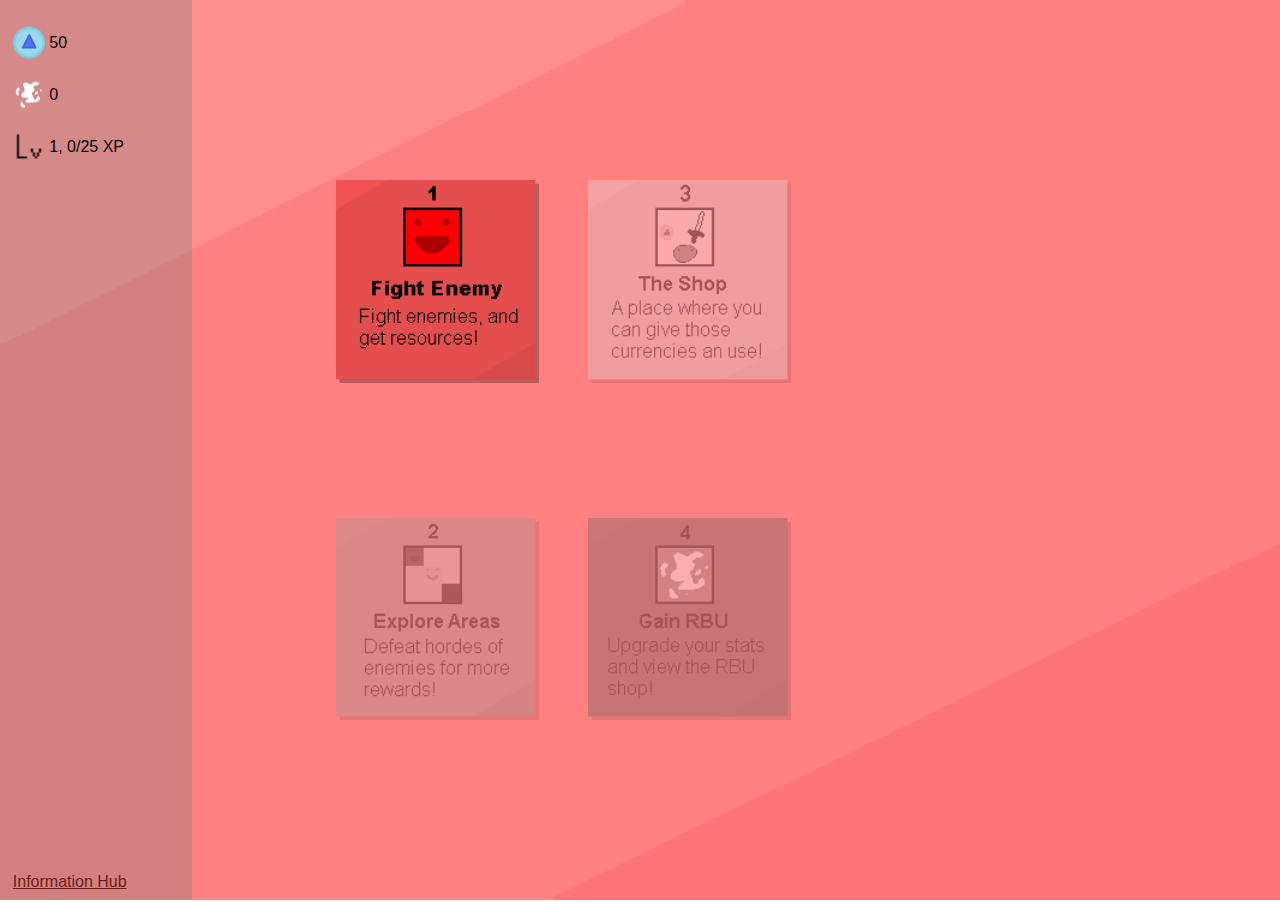
<file: index.html>
<!DOCTYPE html>

<html>
	<head>
		<link rel="shortcut icon" type="image/x-icon" href="favicon.ico">

		<meta name="description" content="A game. Play now!">
        <meta name="keywords" content="agp, gaming, game">

		<link rel="stylesheet" href="css/main.css">
		<link rel="stylesheet" href="css/menu.css">

		<link rel="stylesheet" href="css/enemy.css">
		<link rel="stylesheet" href="css/area.css">
		<link rel="stylesheet" href="css/shop.css">
		<link rel="stylesheet" href="css/rbu.css">

		<script src="js/class/Player.js" defer></script>
		<script src="js/class/Stats.js" defer></script>

		<script src="js/main.js" defer></script>
		<script src="js/functions.js" defer></script>
		<script src="js/saving.js" defer></script>
		<script src="js/calcstats.js" defer></script>

		<script src="js/enemy.js" defer></script>
		<script src="js/battle.js" defer></script>
		<script src="js/area.js" defer></script>
		<script src="js/areabattle.js" defer></script>
		<script src="js/shop.js" defer></script>
		<script src="js/rbu.js" defer></script>

		<script src="js/lists/enemies.js" defer></script>
		<script src="js/lists/buffs.js" defer></script>
		<script src="js/lists/swords.js" defer></script>
		<script src="js/lists/shields.js" defer></script>
		<script src="js/lists/items.js" defer></script>
		<script src="js/lists/areas.js" defer></script>

		<script src="js/lib/break_eternity.js"></script>
		<script src="js/lib/format.js"></script>

		<title>AGP</title>
	</head>

	<body onload="firststart();">
		<img src="media/bg/main.png" id="bg" alt="Menu">

		<div class="ui">
			<div id="left" class="side">
				<p><img class="icon" title="Currencies" alt="Currencies" src="media/currency.png"> <span id="currencyDisplay">0</span></p>
				<p><img class="icon" title="RBU" alt="RBU" src="media/rbu.png"> <span id="rbuDisplay">0</span></p>
				<p><img class="icon" title="Level" alt="Level" src="media/level.png"> <span id="levelDisplay">0</span>, <span id="xpDisplay">0</span>/<span id="maxXpDisplay">0</span> XP</p>
				<a href="infohub/index.html" id="info-hub">Information Hub</a>
			</div>

			<div id="game">
				<div class="section" id="main">
					<div class="subsection" id="main-main">
						<div class="tile" id="tile-enemy" onclick="player.clickTile('enemy');"></div>
						<div class="tile" id="tile-area" onclick="player.clickTile('area');"></div>
						<div class="tile" id="tile-shop" onclick="player.clickTile('shop');"></div>
						<div class="tile" id="tile-rbu" onclick="player.clickTile('rbu');"></div>
					</div>
				</div>



				<div class="section" id="enemy" style="display:none;">
					<div class="subsection" id="enemy-main">
						<div class="back" onclick="player.switchTab()"></div>
						<p id="spawner-tutorial-thingy">Click to toggle enemy spawning!</p>
						<div id="enemy-top">
							<div id="enemy-items">
								<div id="use-squarespawn" class="consumable-item e-consumable-item" onclick="useConsumable('squarespawn')"></div>
							</div>
							<span id="e-consumable-count" class="consumable-count"></span>
							<div id="toggle-spawn" onclick="toggleSpawner()">
								<img id="toggle-spawn-img" src="media/spawner off.png">
							</div>
						</div>
						<div id="enemy-field-visible">
							<div id="enemy-field"></div>
						</div>
					</div>


					<div class="subsection" id="enemy-battle" style="display:none;">
						<div class="forfeit" onclick="forfeitFight()"></div>
						
						<p class="battle-title">Vs. Red Square</p>
						<div class="battle-player">
							<p class="battle-stat battle-player-decrease">-1</p>
							<p class="battle-stat battle-player-hp">10/10</p>
							<img class="battle-player-img" src="media/player.png">
							<p class="battle-stat battle-player-atk">2 ATK</p>
							<p class="battle-stat battle-player-accy">75 ACCY</p>
							<p class="battle-stat battle-player-blk">0 BLK</p>
						</div>
						<div class="battle-enemy">
							<p class="battle-stat battle-enemy-decrease">-1</p>
							<p class="battle-stat battle-enemy-hp">100/100</p>
							<img class="battle-enemy-img" src="media/enemies/redsquare.png" width="128" height="128">
							<p class="battle-stat battle-enemy-atk">10 ATK</p>
							<p class="battle-stat battle-enemy-accy">85 ACCY</p>
							<p class="battle-stat battle-enemy-blk">5 BLK</p>
						</div>
						<div class="battle-end" style="display:none;">
							<p class="battle-result">Somebody won!</p>
							<p class="battle-stat battle-end-message">Click the button at the top left to exit.</p>
							<div class="battle-rewards">
								<p class="battle-stat battle-currency-reward">+<span class="b-cr-value">0</span><img class="icon" title="Currencies" alt="Currencies" src="media/currency.png"></p>
								<p class="battle-stat battle-xp-reward">+<span class="b-xp-value">0</span> XP</p>
							</div>
						</div>
					</div>
				</div>



				<div class="section" id="area" style="display:none;">
					<div class="subsection" id="area-main">
						<div class="back" onclick="player.switchTab()"></div>
						<p class="section-title">Pick a Zone</p>

						<div id="pick-zone">
							<div id="first-zone"></div>
							<div id="prev-zone"></div>

							<span id="picked-zone">0</span>

							<div id="next-zone"></div>
							<div id="last-zone"></div>

							<button id="select-zone">Go to Zone 0</button>
						</div>
						<button id="go-to-area-diffs">Area Difficulty Info</button>
					</div>


					<div class="subsection" id="area-select" style="display:none;">
						<div class="back" onclick="player.switchTab('area')"></div>
						
						<p class="section-title">Pick an Area</p>

						<div id="area-box">
							<div id="area-container"></div>
							<div id="area-info">
								<p id="area-info-header" class="section-title">Area Info</p>
								<i id="area-idesc"></i>
								<ul id="area-infos"></ul>
							</div>
						</div>
					</div>


					<div class="subsection" id="area-play" style="display:none;">
						<div class="forfeit" onclick="forfeitJourney()"></div>
						<p id="area-current-title" class="section-title nomargin">Area 0-1: ae</p>
					</div>


					<div class="subsection" id="area-fight" style="display:none;">
						<div class="forfeit" onclick="forfeitJourney()"></div>
						<p class="battle-title">Vs. Red Square</p>
						<div class="battle-player">
							<p class="battle-stat battle-player-decrease">-1</p>
							<p class="battle-stat battle-player-hp">10/10</p>
							<img class="battle-player-img" src="media/player.png">
							<p class="battle-stat battle-player-atk">2 ATK</p>
							<p class="battle-stat battle-player-accy">75 ACCY</p>
							<p class="battle-stat battle-player-blk">0 BLK</p>
						</div>
						<div class="battle-enemy">
							<p class="battle-stat battle-enemy-decrease">-1</p>
							<p class="battle-stat battle-enemy-hp">100/100</p>
							<img class="battle-enemy-img" src="media/enemies/redsquare.png" width="128" height="128">
							<p class="battle-stat battle-enemy-atk">10 ATK</p>
							<p class="battle-stat battle-enemy-accy">85 ACCY</p>
							<p class="battle-stat battle-enemy-blk">5 BLK</p>
						</div>
						<div class="battle-end" style="display:none;">
							<p class="battle-result">Somebody won!</p>
							<p class="battle-stat battle-end-message">Click the button at the top left to exit.</p>
							<div class="battle-rewards">
								<p class="battle-stat battle-currency-reward">+<span class="b-cr-value">0</span><img class="icon" title="Currencies" alt="Currencies" src="media/currency.png"></p>
								<p class="battle-stat battle-xp-reward">+<span class="b-xp-value">0</span> XP</p>
							</div>
						</div>
					</div>


					<div class="subsection" id="area-multifight" style="display:none;">
						<div class="forfeit" onclick="forfeitJourney()"></div>
						<p class="battle-title">Vs. Red Square</p>
						<div class="battle-player">
							<p class="battle-stat battle-player-decrease">-1</p>
							<p class="battle-stat battle-player-hp">10/10</p>
							<img class="battle-player-img" src="media/player.png">
							<p class="battle-stat battle-player-atk">2 ATK</p>
							<p class="battle-stat battle-player-accy">75 ACCY</p>
							<p class="battle-stat battle-player-blk">0 BLK</p>
						</div>
						<div id="battle-enemies"></div>
						<div class="battle-end" style="display:none;">
							<p class="battle-result">Somebody won!</p>
							<p class="battle-stat battle-end-message">Click the button at the top left to exit.</p>
							<div class="battle-rewards">
								<p class="battle-stat battle-currency-reward">+<span class="b-cr-value">0</span><img class="icon" title="Currencies" alt="Currencies" src="media/currency.png"></p>
								<p class="battle-stat battle-xp-reward">+<span class="b-xp-value">0</span> XP</p>
							</div>
						</div>
					</div>


					<div class="subsection" id="area-finish" style="display:none;">
						<div class="forfeit" onclick="forfeitJourney()"></div>
						<p id="area-finish-title" class="section-title" style="font-size:6em;margin-block:0.5em">Area thing Clear!</p><br><br>
						<p id="area-finish-desc" class="section-subtitle">You have finished Area thing: Thing.</p>
						<p class="section-subtitle">Click the button at the top left to exit.</p>
						<p class="battle-stat battle-currency-reward">+<span id="area-finish-cr-value">0</span><img class="icon" title="Currencies" alt="Currencies" src="media/currency.png"></p>
						<p class="battle-stat battle-xp-reward">+<span id="area-finish-xp-value">0</span> XP</p>
					</div>


					<div class="subsection" id="area-diffs" style="display:none;">
						<div class="back" onclick="player.switchTab('area')"></div>
					</div>
				</div>



				<div class="section" id="shop" style="display:none;">
					<div class="subsection" id="shop-main">
						<div class="back" onclick="player.switchTab()"></div>
						<p class="section-title">The Shop</p>
						<p class="section-subtitle">You get an item for buying in the shop, they're not insta-use.</p>
						<div id="items"></div>
					</div>
				</div>



				<div class="section" id="rbu" style="display:none;">
					<div class="subsection" id="rbu-main">
						<div class="back" onclick="player.switchTab()"></div>
						<p class="section-title">You have <span id="rbu-counter">N</span> RBU</p>

						<button id="collect-rbu">+<span id="rbu-per-collect">n</span> RBU</button>
						<div id="rbu-items">
							<span id="r-consumable-count" class="consumable-count"></span>
							
							<div id="use-rburecharge" class="consumable-item r-consumable-item" onclick="useConsumable('rburecharge')"></div>
						</div>

						<button id="buy-rbs">RB Shop</button>
					</div>


					<div class="subsection" id="rbu-rbshop" style="display:none;">
						<div class="back" onclick="player.switchTab()"></div>
						<p class="section-title">RB Shop</p>
	
						<div id="select-rb">
							<div id="selected-rb" style="background-image:url(media/rbs/1.png);"></div>
	
							<div id="first-rb"></div>
							<div id="prev-rb"></div>
	
							<div id="next-rb"></div>
							<div id="last-rb"></div>
	
							<button id="buy-rb">Buy (<span id="rb-cost">45</span> RBU)</button>
						</div>
					</div>
					

					<div class="subsection" id="rbu-select" style="display:none;">
						<div id="select-rb-back" class="back" style="display:none;" onclick="player.switchTab()"></div>
	
						<p class="section-title">Select a Bonus!</p>
						<p class="section-subtitle">Hover over a bonus to see its effect.</p>
						<div id="bonuses"></div>
						<div id="picked-buff" style="display:none;">
							<p class="section-title" id="picked-buff-title">You've picked:</p>
							<p class="section-subtitle" id="pbuff-name">Name</p>
							<img id="pbuff-img"></img>
							<p class="section-subtitle" id="pbuff-effect">Effect</p><br>
	
							<p class="section-subtitle">Click the button at the top left to exit.</p>
						</div>
					</div>
				</div>
			</div>
		</div>
	</body>
</html>
</file>
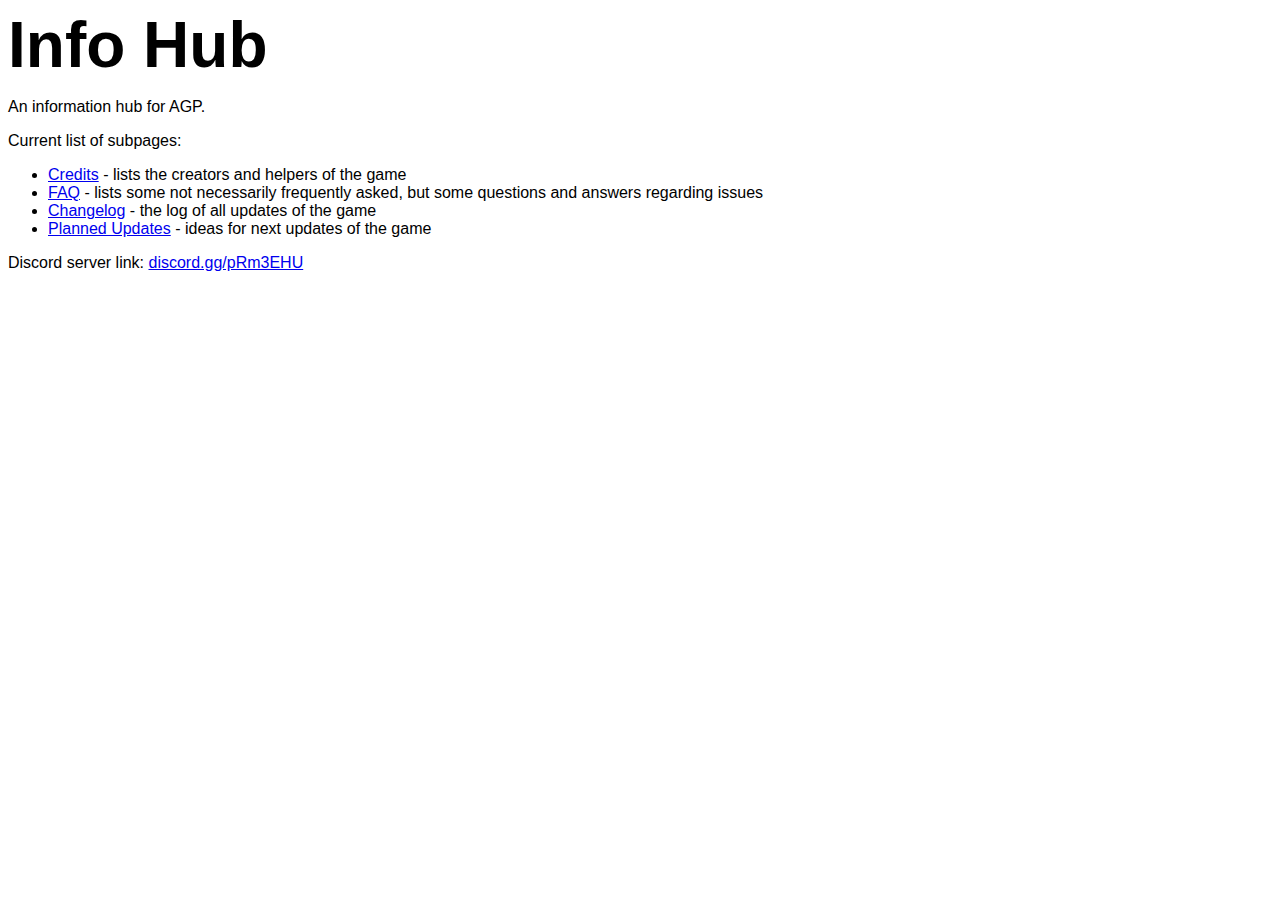
<file: infohub/index.html>
<!DOCTYPE html>

<html>
	<head>
		<link rel="stylesheet" href="style.css">
		<title>Information Hub | AGP</title>
	</head>

	<body id="subpage">
		<h1 class="title">Info Hub</h1>
		<p>An information hub for AGP.</p>
		<p>Current list of subpages:</p>
		<ul>
			<li><a href="credits.html">Credits</a> - lists the creators and helpers of the game</li>
			<li><a href="faq.html">FAQ</a> - lists some not necessarily frequently asked, but some questions and answers regarding issues</li>
			<li><a href="changelog.html">Changelog</a> - the log of all updates of the game</li>
			<li><a href="plannedupdates.html">Planned Updates</a> - ideas for next updates of the game</li>
		</ul>

		<p>Discord server link: <a href="https://discord.gg/pRm3EHU">discord.gg/pRm3EHU</a></p>
	</body>
</html>
</file>
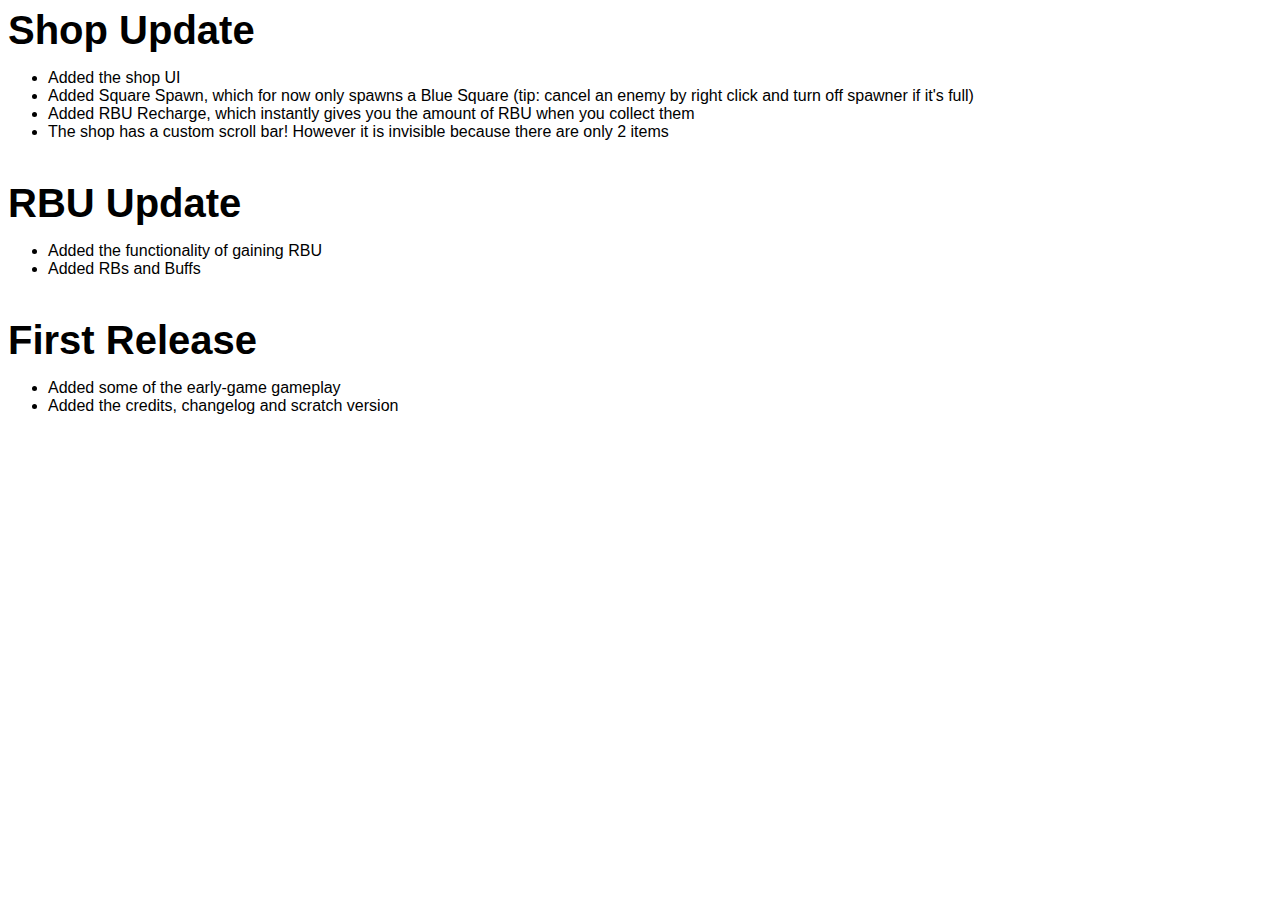
<file: infohub/changelog.html>
<!DOCTYPE html>

<html>
	<head>
		<link rel="shortcut icon" type="image/x-icon" href="favicon.ico">

		<link rel="stylesheet" href="style.css">

		<title>Changelog | AGP</title>
	</head>

	<body style="margin:8px;">
		<h1 id="v-shopupdate">Shop Update</h1>
		<ul>
			<li>Added the shop UI</li>
			<li>Added Square Spawn, which for now only spawns a Blue Square (tip: cancel an enemy by right click and turn off spawner if it's full)</li>
			<li>Added RBU Recharge, which instantly gives you the amount of RBU when you collect them</li>
			<li>The shop has a custom scroll bar! However it is invisible because there are only 2 items</li>
		</ul>
		<h1 id="v-rbuupdate">RBU Update</h1>
		<ul>
			<li>Added the functionality of gaining RBU</li>
			<li>Added RBs and Buffs</li>
		</ul>
		<h1 id="v-firstrelease">First Release</h1>
		<ul>
			<li>Added some of the early-game gameplay</li>
			<li>Added the credits, changelog and scratch version</li>
		</ul>
	</body>
</html>
</file>
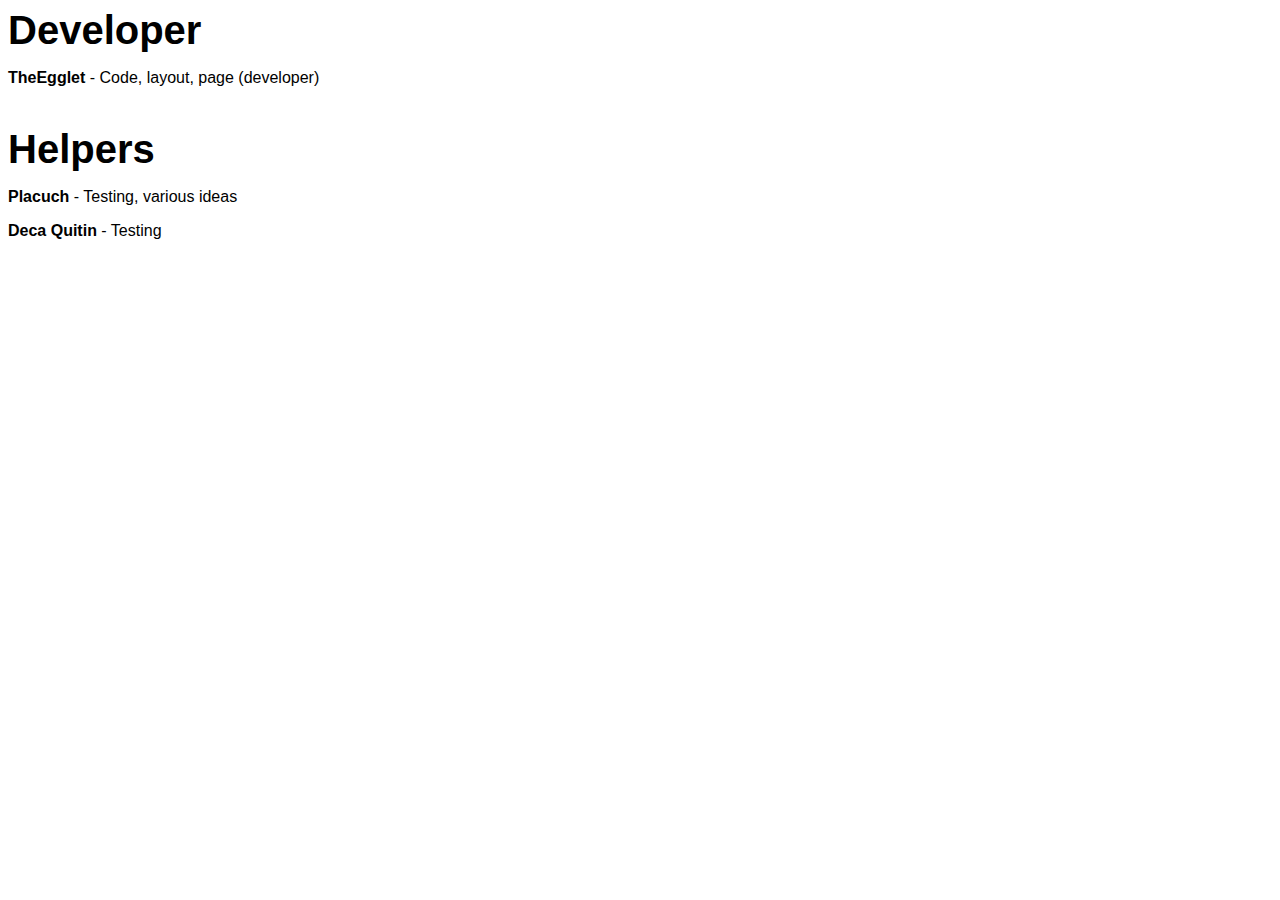
<file: infohub/credits.html>
<!DOCTYPE html>

<html>
	<head>
		<link rel="stylesheet" href="style.css">
		<title>Credits | AGP</title>
	</head>

	<body id="subpage">
		<h1>Developer</h1>
		<p><strong>TheEgglet</strong> - Code, layout, page (developer)</p>
		<h1>Helpers</h1>
		<p><strong>Placuch</strong> - Testing, various ideas</p>
		<p><strong>Deca Quitin</strong> - Testing</p>
	</body>
</html>
</file>
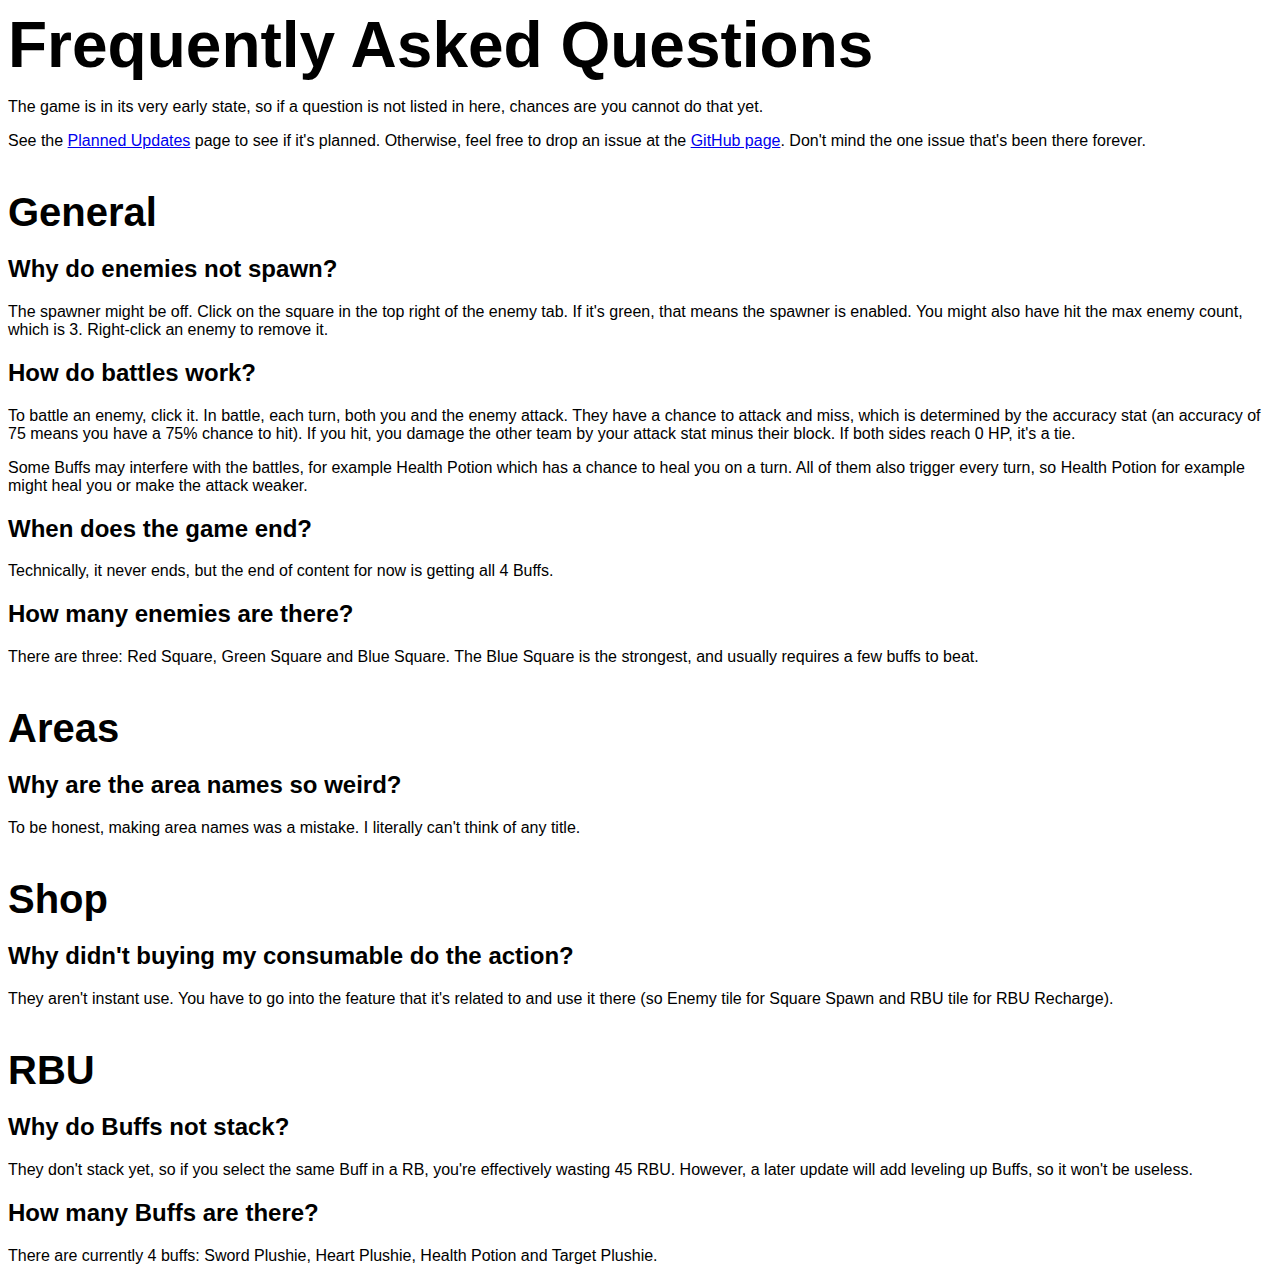
<file: infohub/faq.html>
<!DOCTYPE html>

<html>
	<head>
		<link rel="stylesheet" href="style.css">
		<title>FAQ | AGP</title>
	</head>

	<body id="subpage">
		<h1 class="title">Frequently Asked Questions</h1>
		<p>The game is in its very early state, so if a question is not listed in here, chances are you cannot do that yet.</p>
		<p>See the <a href="plannedupdates.html">Planned Updates</a> page to see if it's planned. Otherwise, feel free to drop an issue at the <a href="https://github.com/WoodStuff/WoodStuff.github.io/issues">GitHub page</a>. Don't mind the one issue that's been there forever.</p>

		<h1 id="general">General</h1>

		<h2>Why do enemies not spawn?</h2>
		<p>The spawner might be off. Click on the square in the top right of the enemy tab. If it's green, that means the spawner is enabled. You might also have hit the max enemy count, which is 3. Right-click an enemy to remove it.</p>

		<h2>How do battles work?</h2>
		<p>To battle an enemy, click it. In battle, each turn, both you and the enemy attack. They have a chance to attack and miss, which is determined by the accuracy stat (an accuracy of 75 means you have a 75% chance to hit). If you hit, you damage the other team by your attack stat minus their block. If both sides reach 0 HP, it's a tie.</p>
		<p>Some Buffs may interfere with the battles, for example Health Potion which has a chance to heal you on a turn. All of them also trigger every turn, so Health Potion for example might heal you or make the attack weaker.</p>

		<h2>When does the game end?</h2>
		<p>Technically, it never ends, but the end of content for now is getting all 4 Buffs.</p>

		<h2>How many enemies are there?</h2>
		<p>There are three: Red Square, Green Square and Blue Square. The Blue Square is the strongest, and usually requires a few buffs to beat.</p>


		<h1 id="area">Areas</h1>

		<h2>Why are the area names so weird?</h2>
		<p>To be honest, making area names was a mistake. I literally can't think of any title.</p>


		<h1 id="shop">Shop</h1>

		<h2>Why didn't buying my consumable do the action?</h2>
		<p>They aren't instant use. You have to go into the feature that it's related to and use it there (so Enemy tile for Square Spawn and RBU tile for RBU Recharge).</p>


		<h1 id="rbu">RBU</h1>

		<h2>Why do Buffs not stack?</h2>
		<p>They don't stack yet, so if you select the same Buff in a RB, you're effectively wasting 45 RBU. However, a later update will add leveling up Buffs, so it won't be useless.</p>

		<h2>How many Buffs are there?</h2>
		<p>There are currently 4 buffs: Sword Plushie, Heart Plushie, Health Potion and Target Plushie.</p>
	</body>
</html>
</file>
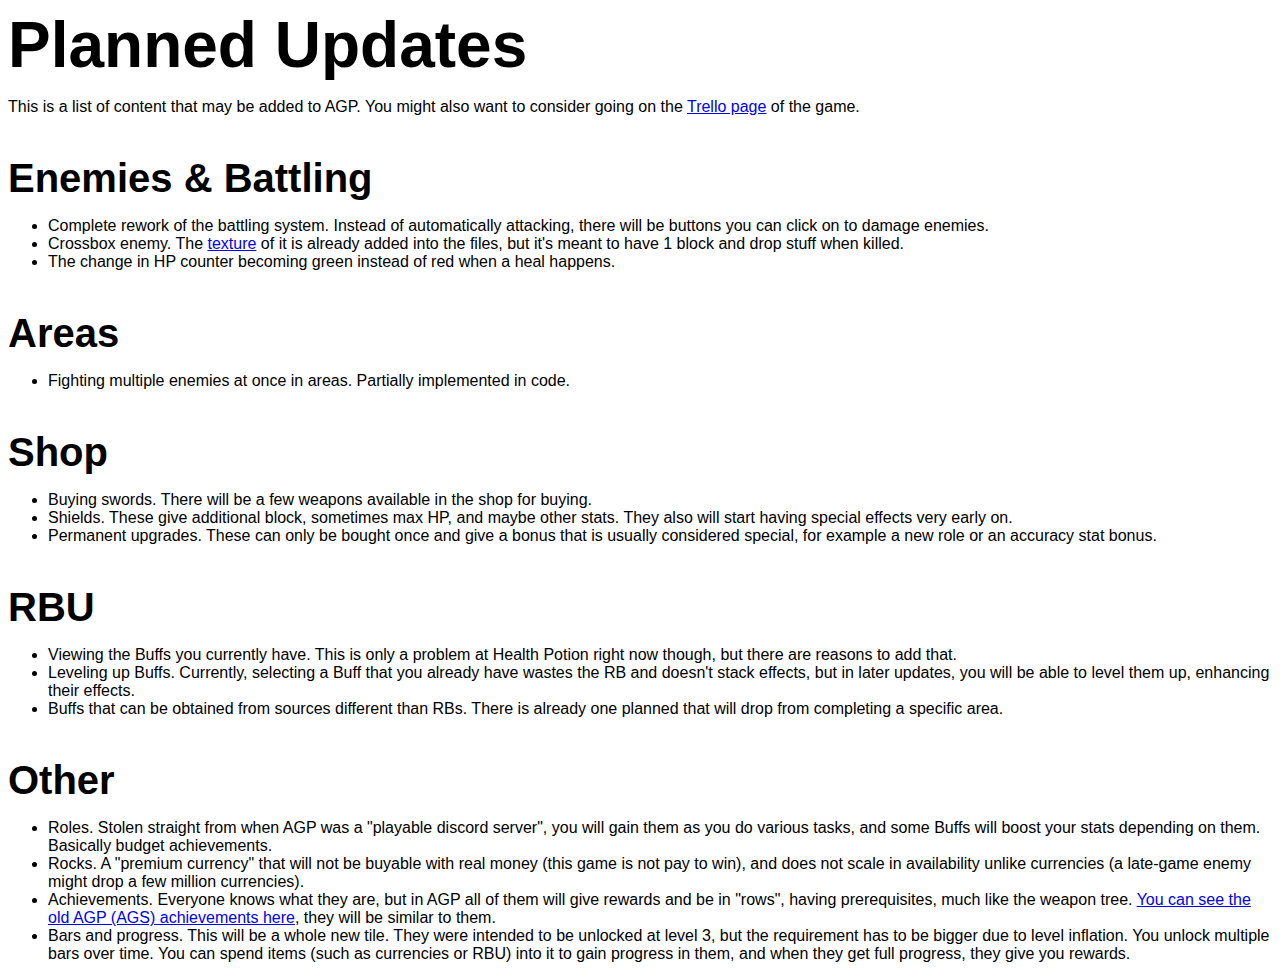
<file: infohub/plannedupdates.html>
<!DOCTYPE html>

<html>
	<head>
		<link rel="stylesheet" href="style.css">
		<title>Planned Updates | AGP</title>
	</head>

	<body id="subpage">
		<h1 class="title">Planned Updates</h1>
		<p>This is a list of content that may be added to AGP. You might also want to consider going on the <a href="https://trello.com/b/sFSf1xdY">Trello page</a> of the game.</p>

		<h1 id="enemy">Enemies & Battling</h1>
		<ul>
			<li>Complete rework of the battling system. Instead of automatically attacking, there will be buttons you can click on to damage enemies. </li>
			<li>Crossbox enemy. The <a href="../media/enemies/crossbox.png">texture</a> of it is already added into the files, but it's meant to have 1 block and drop stuff when killed.</li>
			<li>The change in HP counter becoming green instead of red when a heal happens.</li>
		</ul>

		<h1 id="area">Areas</h1>
		<ul>
			<li>Fighting multiple enemies at once in areas. Partially implemented in code.</li>
		</ul>

		<h1 id="shop">Shop</h1>
		<ul>
			<li>Buying swords. There will be a few weapons available in the shop for buying.</li>
			<li>Shields. These give additional block, sometimes max HP, and maybe other stats. They also will start having special effects very early on.</li>
			<li>Permanent upgrades. These can only be bought once and give a bonus that is usually considered special, for example a new role or an accuracy stat bonus.</li>
		</ul>

		<h1 id="rbu">RBU</h1>
		<ul>
			<li>Viewing the Buffs you currently have. This is only a problem at Health Potion right now though, but there are reasons to add that.</li>
			<li>Leveling up Buffs. Currently, selecting a Buff that you already have wastes the RB and doesn't stack effects, but in later updates, you will be able to level them up, enhancing their effects.</li>
			<li>Buffs that can be obtained from sources different than RBs. There is already one planned that will drop from completing a specific area.</li>
		</ul>

		<h1 id="other">Other</h1>
		<ul>
			<li>Roles. Stolen straight from when AGP was a "playable discord server", you will gain them as you do various tasks, and some Buffs will boost your stats depending on them. Basically budget achievements.</li>
			<li>Rocks. A "premium currency" that will not be buyable with real money (this game is not pay to win), and does not scale in availability unlike currencies (a late-game enemy might drop a few million currencies).</li>
			<li>Achievements. Everyone knows what they are, but in AGP all of them will give rewards and be in "rows", having prerequisites, much like the weapon tree. <a href="../media/ags achievements.png">You can see the old AGP (AGS) achievements here</a>, they will be similar to them.</li>
			<li>Bars and progress. This will be a whole new tile. They were intended to be unlocked at level 3, but the requirement has to be bigger due to level inflation. You unlock multiple bars over time. You can spend items (such as currencies or RBU) into it to gain progress in them, and when they get full progress, they give you rewards.</li>
		</ul>
	</body>
</html>
</file>
<file: css/main.css>
html, body {
	width: 100%;
	height: 100%;
}
body {
	margin: 0;
	overflow: hidden;
}

.section {
	position: absolute;
	margin: auto;
	width: 85%;
	left: 15%;
	top: 0px;
	height: 100%;
}
.subsection {
	position: absolute;
	margin: auto;
	width: 100%;
	height: 100%;
}
img#bg {
	width: 100vw;
	height: 100vh;
}

div#left {
	left: 0px;
}
div.side {
	position: absolute;
	width: 15%;
	height: 100%;
	top: 0px;
	background-color: rgba(128, 128, 128, 0.329);
	padding: 0 1%;
}

.icon {
	width: 32px;
	height: 32px;
	transform: translateY(10.5px);
	display: inline;
}

.back, .next, .forfeit {
	position: absolute;
	width: 64px;
	height: 64px;
	transform: translate(32px, 32px);
}
.back {
	background-image: url(../media/back.png);
}
.next {
	background-image: url(../media/next.png);
}
.forfeit {
	background-image: url(../media/forfeit.png);
}
.back:hover, .next:hover, .forfeit:hover {
	filter: brightness(110%);
}
.back:active, .next:active, .forfeit:active {
	width: 60px;
	height: 60px;
	filter: brightness(80%);
	transform: translate(34px, 34px);
}



.nomargin {
	margin: 0;
}

/* clickables */
img#toggle-spawn-img:hover, div.enemy:hover, button#collect-rbu:hover, button#buy-rbs:hover, button#buy-rb:hover, div.buff:hover,
button#select-zone:hover, button#go-to-area-diffs:hover, button.area-box:hover {
	filter: brightness(110%);
}
img#toggle-spawn-img:active, div.enemy:active, button#collect-rbu:active, button#buy-rbs:active, button#buy-rb:active, div.buff:active,
div#first-rb:active, div#prev-rb:active, div#next-rb:active, div#last-rb:active, .consumable-item:active,
div#first-zone:active, div#prev-zone:active, div#next-zone:active, div#last-zone:active, button#select-zone:active,
button#go-to-area-diffs:active, button.area-box:active {
	filter: brightness(80%) !important;
}

div#first-rb:hover, div#prev-rb:hover, div#next-rb:hover, div#last-rb:hover, .consumable-item:hover,
div#first-zone:hover, div#prev-zone:hover, div#next-zone:hover, div#last-zone:hover {
	filter: brightness(120%);
}

.notrsf {
	transform: none !important;
}

.consumable-item {
	border: solid #010101;
	border-radius: 5px;
	width: 50px;
	height: 50px;
	background-color: #00000025;
	position: absolute;
	background-size: 45px;
}
.consumable-count {
	position: absolute;
	user-select: none;
	width: 500px;
}

div#first-rb, div#first-zone {
	background-image: url(../media/double\ left\ arrow.png);
	transform: translateX(-250%);
	--offset: -250%;
}
div#prev-rb, div#prev-zone {
	background-image: url(../media/left\ arrow.png);
	transform: translateX(-175%);
	--offset: -175%;
}
div#next-rb, div#next-zone {
	background-image: url(../media/right\ arrow.png);
	transform: translateX(75%);
	--offset: 75%;
}
div#last-rb, div#last-zone {
	background-image: url(../media/double\ right\ arrow.png);
	transform: translateX(150%);
	--offset: 150%;
}

a#info-hub {
	position: absolute;
	bottom: 1%;
	color: hsl(0, 55%, 26%);
}
a#info-hub:hover {
	color: hsl(0, 55%, 36%);
}
a#info-hub:active {
	color: hsl(0, 55%, 16%);
}

* {
	font-family: 'Segoe UI', Tahoma, Geneva, Verdana, sans-serif;
	box-sizing: border-box;
	transition: 0.1s;
}


/* consumable positioning */

#use-squarespawn {
	top: 50px;
	right: 150px;
	background-image: url('../media/items/squarespawn.png');
}
#use-rburecharge {
	right: calc(35vw - 10% - 50px);
	background-image: url('../media/items/rburecharge.png');
	transform: translateY(calc(5vh - 25px));
}
#e-consumable-count {
	top: 100px;
	right: 150px;
	text-align: right;
}
#r-consumable-count {
	transform: translateY(calc(10vh));
    text-align: right;
    width: 30vw;
    left: calc(35vw - 8.888%);
}
</file>
<file: css/menu.css>
.tile {
	width: 22.5vh;
	height: 22.5vh;
	position: absolute;
	--bg: url(../media/tiles/test.png);
	background-image: var(--bg);
	background-size: 22.5vh;
}
.tile-locked {
	filter: grayscale(100%);
	opacity: 0.35;
	cursor: not-allowed;
}

.tile:not(.tile-locked):hover {
	filter: brightness(110%);
}
.tile:not(.tile-locked):active {
	width: 22.1005917vh;
	height: 22.1005917vh;
	filter: brightness(80%);
	transform: translate(0.399408284vh, 0.399408284vh);
}

#tile-enemy {
	left: 11.25vw;
	top: 20vh;
	--bg: url(../media/tiles/enemy.png);
}

#tile-area {
	left: 11.25vw;
	bottom: 20vh;
	--bg: url(../media/tiles/area.png);
}

#tile-shop {
	left: calc(11.25vw * 2.75);
	top: 20vh;
	--bg: url(../media/tiles/shop.png);
}

#tile-rbu {
	left: calc(11.25vw * 2.75);
	bottom: 20vh;
	--bg: url(../media/tiles/rbu.png);
}

p.section-title {
	font-size: 4em;
	text-align: center;
}
p.section-subtitle {
	font-size: 1.5em;
    text-align: center;
    margin: 0;
    transform: translateY(-2em);
}
</file>
<file: css/enemy.css>
div#toggle-spawn {
	border: solid #010101;
	border-radius: 5px;
	width: 100px;
	height: 100px;
	background-color: #f31515;
	position: absolute;
	top: 25px;
	right: 25px;
}
p#spawner-tutorial-thingy {
	position: absolute;
	top: 50px;
	right: 150px;
	transform: translateY(-50%);
	font-size: 1.5em;
}

img#toggle-spawn-img, div.enemy img {
	width: 100%;
	height: 100%;
}


div#enemy-field-visible {
	width: 90%;
	height: calc(95% - 150px);
	position: absolute;
	top: 150px;
	left: 5%;
	background-color: #00000020;
}
div#enemy-field {
	width: calc(100% - 96px);
	height: calc(100% - 96px);
	position: absolute;
}

div.enemy {
	width: 96px;
	height: 96px;
	position: absolute;
}

div#enemy-top {
	position: absolute;
	top: 0;
	right: 0;
	height: 100px;
}



/* battle */
div.battle-player, div.battle-enemy, div.battle-enemy-card {
	width: 256px;
	user-select: none;
}
div.battle-player, div.battle-enemy {
	position: absolute;
	top: 30%;
}
div.battle-player {
	left: calc(20% - 64px);
}
div.battle-enemy {
	right: calc(20% - 64px);
}

img.battle-player-img {
	transform: translateX(64px);
}
img.battle-enemy-img:not(div.enemycard-imgdiv > img) {
	transform: translateX(64px);
}

p.battle-player-decrease, p.battle-enemy-decrease {
	position: absolute;
	transform: translate(calc(128px - 50%), -1em);
}

div.battle-enemy-card > p.battle-enemy-decrease {
	transform: translateX(-50%);
    position: relative;
    left: 50%;
}

p.battle-title, p.battle-result {
	font-size: 600%;
}
p.battle-title, p.battle-stat, p.battle-result {
	display: block;
	text-align: center;
	font-family: monospace;
	margin: 0;
}
p.battle-stat {
	font-size: 200%;
}
div.battle-end {
	top: calc(30% + 150px + 8em);
	position: absolute;
	width: 100%;
	height: 10%;
}
p.battle-stat span {
	font-family: monospace;
}

/* multibattle */
div#battle-enemies {
	right: calc(10% - 64px);
    position: absolute;
	display: flex;
    height: calc(100% - 11.5em);
    justify-content: space-around;
	flex-direction: column-reverse;
	flex-wrap: wrap-reverse;
	align-items: center;
}
div.battle-enemy-card {
    display: flex;
    flex-direction: column;
    justify-content: center;
	cursor: pointer;
	width: 192px;
	margin: 0 32px;
}
div.battle-enemy-card:hover {
	background-color: #00000020;
}
div.battle-enemy-card:active {
	background-color: #00000040;
}
div.battle-enemy-card.target {
	background-color: #00000040;
	cursor: default;
}
div.battle-enemy-card.dead {
	background-color: #00000000;
	opacity: 0.5;
	cursor: not-allowed;
}
div.subsection#area-multifight > div.battle-player {
	left: calc(8% - 64px);
	top: 50%;
	transform: translateY(-50%);
}
</file>
<file: css/area.css>
div#pick-zone {
	width: 100%;
	transform: translateY(32px);
}
div#pick-zone > * {
	position: absolute;
}
span#picked-zone {
	user-select: none;
	font-size: 2em;
	left: 50%;
	transform: translateX(calc(-50% + 6px));
	background-color: #00000025;
	padding: 6px;
	padding-top: 4px;
}
div#pick-zone > div {
	width: 48px;
	height: 48px;
	left: 50%;
	transform: translateX(var(--offset));
}
button#select-zone, button#go-to-area-diffs, button.area-box {
	background-image: url(../media/area\ button.png);
	border: solid 5px black;
	height: 10vh;
	background-size: 100% 100%;
	font-size: 2em;
}
button#select-zone {
	width: 30vw;
	transform: translate(calc(-50% + 6px), 64px);
	position: absolute;
	left: 50%;
}
button#go-to-area-diffs {
	width: calc(100% - 64px);
	bottom: 32px;
	transform: translateX(-50%);
	position: absolute;
	left: 50%;
}
button.area-box {
	width: 20vw;
	min-width: 200px;
	max-width: 300px;
	min-height: 10vh;
	position: relative;
	padding: 0;
}
button.area-box:disabled {
	filter: grayscale(100%);
}

div#area-container {
	display: flex;
    flex-direction: column;
    row-gap: 22px;
    padding: 16px;
    overflow-y: scroll;
    height: calc(100vh - 11em);
}
div#area-box {
	position: relative;
	background-color: #00000025;
    margin: 8px;
	display: flex;
}

div#area-select > p.section-title {
	margin-block-start: 0.333em;
}

div#area-container::-webkit-scrollbar {
	width: 20px;
}
div#area-container::-webkit-scrollbar-track {
	background-color: #00000025;
}
div#area-container::-webkit-scrollbar-thumb {
	background-color: #00000025;
}
div#area-container::-webkit-scrollbar-thumb:hover {
	background-color: #00000015;
}
div#area-container::-webkit-scrollbar-thumb:active {
	background-color: #00000035;
}

span.area-id {
	background-color: #00000025;
	position: absolute;
	font-size: 0.5em;
	left: 6px;
	top: 6px;
}
div.area-color {
    height: 12px;
    width: inherit;
    position: absolute;
    bottom: -17px;
    left: -5px;
    border: solid black 3px;
    border-top: 0;
    border-radius: 0 0 5px 5px;
    min-width: 200px;
    max-width: 300px;
}

div#area-info {
	background-color: #00000025;
	position: absolute;
	right: 10px;
	top: 10px;
	height: calc(100% - 20px);
}
p#area-info-header {
	margin-block: 0;
}

i#area-idesc {
	display: block;
	text-align: center;
	font-size: 1.25em;
}
ul#area-infos > li {
	font-size: 1.1em;
}
</file>
<file: css/shop.css>
div#items {
	width: 90%;
    height: calc(95% - 16em);
    transform: translate(5%, 10%);
	display: flex;
	flex-wrap: wrap;
	align-content: flex-start;
	overflow: overlay;
	column-gap: 1vh;
	row-gap: 1vh;
	user-select: none;
}
div.item {
	width: 100%;
	height: 10%;
	background-color: #00000025;
	display: flex;
	align-items: center;
}
div.item:hover {
	background-color: #00000020;
}
div.item:active {
	background-color: #00000030;
}
div.item.expensive {
	background-color: #ff008025;
}
div.item.expensive:hover {
	background-color: #ff008020;
}
div.item.expensive:active {
	background-color: #ff008030;
}
img.item-img {
	height: 100%;
}
p.item-title, p.item-cost-text {
	margin-right: 20px;
}
div.item-right {
	position: absolute;
    right: 10px;
    display: flex;
    align-items: center;
    width: 100px;
    align-content: stretch;
}
img.item-img, img.item-cost-img {
	margin-right: 10px;
}
p.item-cost-text {
	transform: translateY(-2px);
}
p.item-owned {
	background-color: #00000025;
	padding: 6px;
	padding-top: 4px;
}

div#items::-webkit-scrollbar {
	width: 20px;
}
div#items::-webkit-scrollbar-track {
	background-color: #00000025;
}
div#items::-webkit-scrollbar-thumb {
	background-color: #00000025;
}
div#items::-webkit-scrollbar-thumb:hover {
	background-color: #00000015;
}
div#items::-webkit-scrollbar-thumb:active {
	background-color: #00000035;
}
</file>
<file: css/rbu.css>
button#collect-rbu, button#buy-rbs, button#buy-rb {
	background-image: url(../media/rbu\ button.png);
	border: solid 5px black;
	width: 30vw;
	height: 10vh;
	position: absolute;
	left: 50%;
	transform: translateX(-50%);
	background-size: 100% 100%;
	font-size: 2em;
}
button#buy-rbs {
	bottom: 5vh;
	height: 12.5vw;
}
button#collect-rbu:disabled, button#buy-rbs:disabled {
	filter: grayscale(100%);
}

div#selected-rb, div#first-rb, div#prev-rb, div#next-rb, div#last-rb {
	width: 48px;
	height: 48px;
	background-size: 64px;
	background-position: 50%;
	position: absolute;
	left: 50%;
	transform: translateX(var(--offset));
}
div#selected-rb {
	width: 64px;
	height: 64px;
	background-position: 0;
	transform: translate(-50%, -6px);
}

button#buy-rb {
	transform: translate(-50%, 10vh)
}

div.buff, img.buffimg, img#pbuff-img {
	width: 64px;
	height: 64px;
	image-rendering: pixelated;
}
div#bonuses {
	width: 100%;
	height: 64px;
	display: flex;
	justify-content: center;
}

div#picked-buff {
	text-align: center;
}
p.buff-info {
	font-size: 1.2em;
	margin: 0;
}
p#picked-buff-title {
	margin: 1em;
}
img#pbuff-img {
	transform: translateY(-66.66%);
}
</file>
<file: infohub/style.css>
* {
	font-family: 'Segoe UI', Tahoma, Geneva, Verdana, sans-serif;
}
h1 {
	margin: 1em 0 0 0;
	font-size: 2.5em;
}
h1:first-of-type {
	margin: 0;
}

.title {
	font-size: 4em;
}
.smol {
	font-size: 0.25em;
}
</file>
